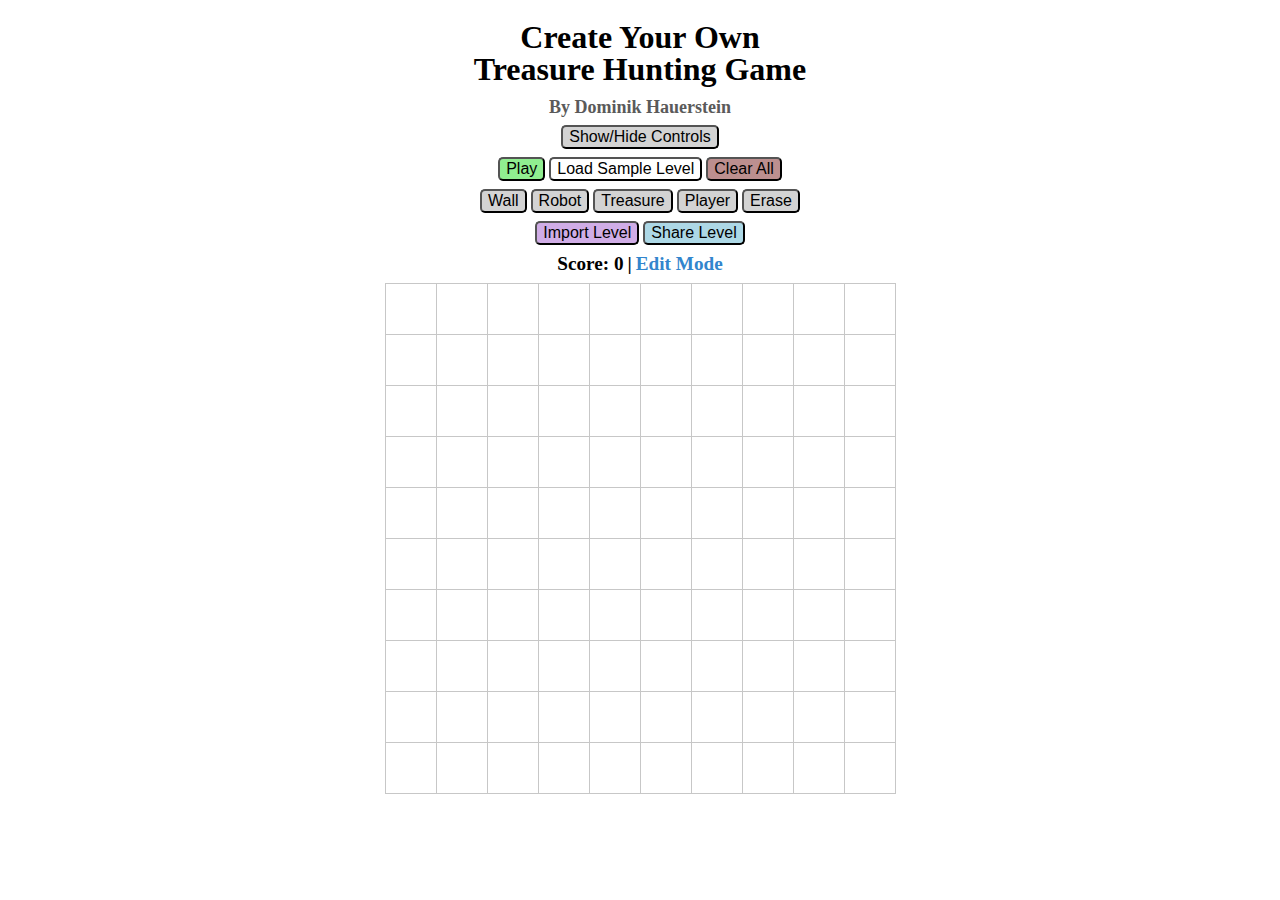
<file: index.html>
<!DOCTYPE html>
<html lang='en-GB' xmlns="http://www.w3.org/1999/html">
    <head>
        <meta charset="utf-8">
        <meta name="viewport" content="width=device-width, initial-scale=1.0, maximum-scale=1.0">
        <link rel="stylesheet" href="src/css/stylesheet.css" type="text/css">
        <title>[Create Your Own] Adventure Game</title>
    </head>
    <body>
        <div style="line-height: 200%">
            <h1>Create Your Own<br/>Treasure Hunting Game</h1>
        </div>
        <div style="line-height: 0">
            <p class="subtitle">By Dominik Hauerstein</p>
        </div>
        <input type="button" class="toggleText" id="btnToggleText" onclick="window.toggleHelpText('ControlsMenu')" value="Show/Hide Controls">
        <div id="ControlsMenu" class="hidden">
            <h3>Edit Mode:</h3>
            <ul>
                <li><b>1-9</b> - Set Treasure Tile, with value based on number pressed.</li>
                <li><b>O</b> - Place an Obstacle (Acts as a wall.)</li>
                <li><b>H</b> - Place the Hero Character (Player)</li>
                <li><b>K</b> - Place a killer robot, which will attempt to prevent the hero from winning.</li>
                <li><b>Enter</b> - Start/Stop Playback</li>
            </ul>
            <h3>Play Mode:</h3>
            <ul>
                <li><b>WASD</b> - Move player one block in corresponding Up, Left, Down, or Right direction.</li>
                <li><b>Win Condition</b> - Win by collection all the treasure, without being hit by the robots.</li>
            </ul>
        </div>
        <br/>
        <div id="board">
            <div>
                <div>
                    <input type="button" id="btnPlay" onclick="window.Game.togglePlayMode(this)" style="background-color: var(--ui-play-button)" value="Play">
                    <input type="button" id="btnSampleLvl" onclick="window.Game.loadSampleLevel()" style="background-color: white" value="Load Sample Level">
                    <input type="button" id="btnClear" onclick="window.Game.clearBoard()" style="background-color: rosybrown" value="Clear All">
                </div>
                <div class="EditUI">
                    <input type="button" class="editMode" id="O" onclick="window.setBuildObjectType(this)" value="Wall">
                    <input type="button" class="editMode" id="K" onclick="window.setBuildObjectType(this)" value="Robot">
                    <input type="button" class="editMode" id="T(1)" onclick="window.setBuildObjectType(this)" value="Treasure">
                    <input type="button" class="editMode" id="H" onclick="window.setBuildObjectType(this)" value="Player">
                    <input type="button" class="editMode" id="E" onclick="window.setBuildObjectType(this)" value="Erase">
                    <div id="sliderContainer">
                        <label id="sliderVal">1</label>
                        <input type="range" min="1" max="9" value="1" class="slider" id="treasureValue"
                        oninput="window.Game.setTreasureVal(this.value, document.getElementById('sliderVal'))">
                    </div>
                </div>
                <div class="EditUI">
                    <input type="button" id="btnShare" onclick="window.Game.importLevel()" style="background-color: rgb(208, 173, 230)" value="Import Level">
                    <input type="button" id="btnShare" onclick="window.Game.shareLevel()" style="background-color: lightblue" value="Share Level">
                </div>
            </div>
            <div id ="PlayUI">
                <label id="score">Score: 0</label>
                <label>|</label>
                <label id="turnIndicator" style="color: var(--ui-edit-turn)">Edit Mode</label>
            </div>
        </div>
        <script src="src/js/lib/easystar.js"></script>
        <script>window.EasyStar = new EasyStar.js();</script>
        <script src="src/js/App.js" type="module"></script>
    </body>
</html>
</file>
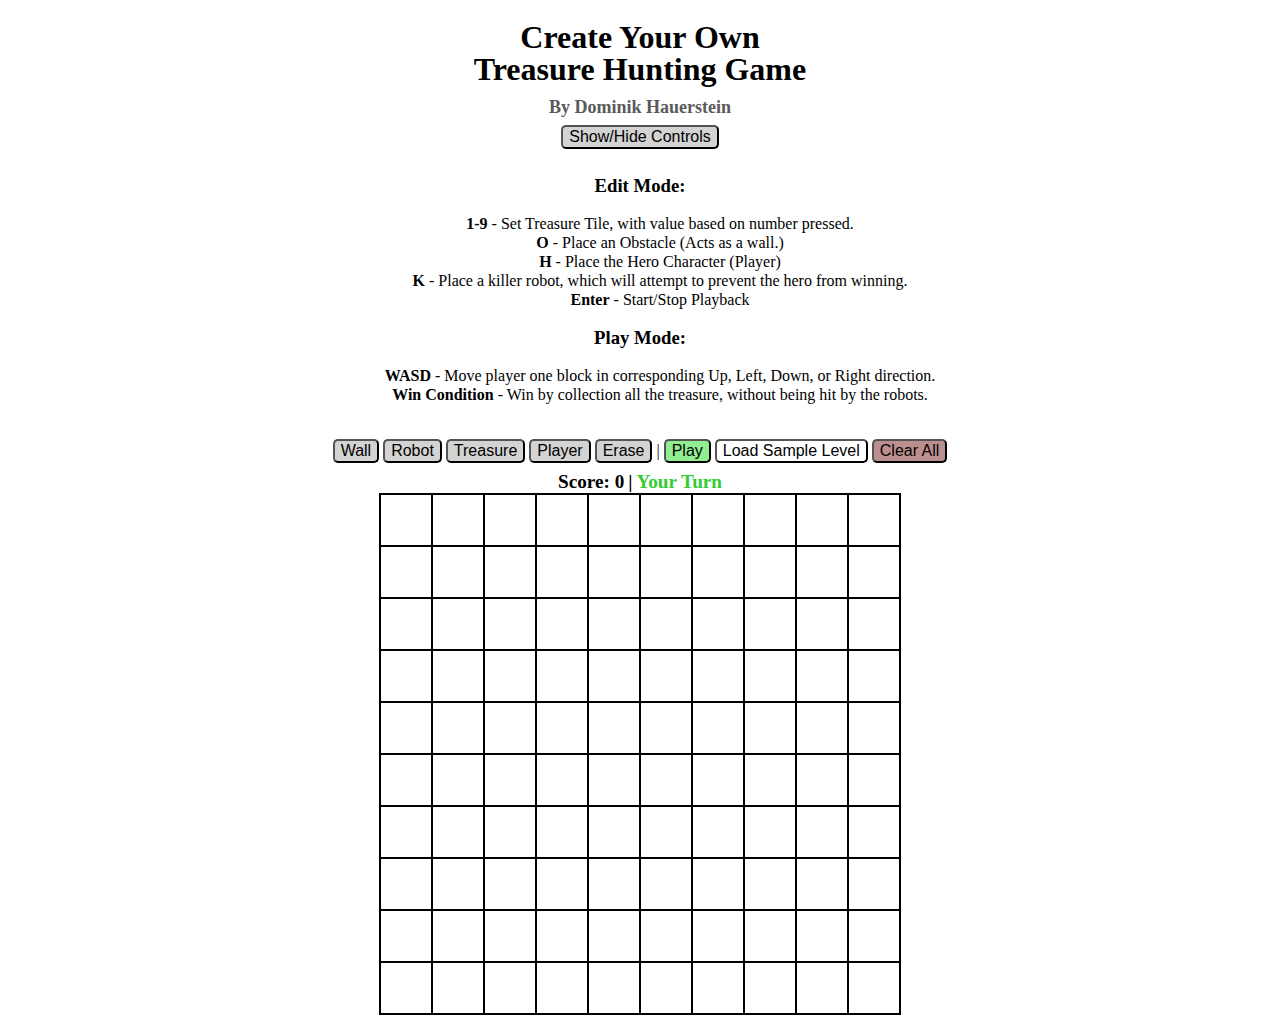
<file: game.html>
<!DOCTYPE html>
<html lang='en-GB' xmlns="http://www.w3.org/1999/html">
    <head>
        <meta charset="utf-8">
        <title>COMP284 Assignment 2 | 201440296</title>
        <link rel="stylesheet" href="stylesheet.css" type="text/css">
    </head>
    <body>
        <div style="line-height: 200%">
            <h1>Create Your Own<br/>Treasure Hunting Game</h1>
        </div>
        <div style="line-height: 0">
            <p style="font-size: 18px; font-weight: bold; color: #5a5a5a">By Dominik Hauerstein</p>
        </div>
        <input type="button" class="toggleText" id="btnToggleText" onclick="toggleHelpText()" value="Show/Hide Controls">
        <div id="ControlsMenu" style="line-height: 120%">
            <h3>Edit Mode:</h3>
            <ul>
                <li><b>1-9</b> - Set Treasure Tile, with value based on number pressed.</li>
                <li><b>O</b> - Place an Obstacle (Acts as a wall.)</li>
                <li><b>H</b> - Place the Hero Character (Player)</li>
                <li><b>K</b> - Place a killer robot, which will attempt to prevent the hero from winning.</li>
                <li><b>Enter</b> - Start/Stop Playback</li>
            </ul>
            <h3>Play Mode:</h3>
            <ul>
                <li><b>WASD</b> - Move player one block in corresponding Up, Left, Down, or Right direction.</li>
                <li><b>Win Condition</b> - Win by collection all the treasure, without being hit by the robots.</li>
            </ul>
        </div>
        <br/>
        <div id="board">
            <div id="EditUI">
                <input type="button" class="editMode" id="o" onclick="setBuildObjectType('o', this)" value="Wall">
                <input type="button" class="editMode" id="k" onclick="setBuildObjectType('k', this)" value="Robot">
                <input type="button" class="editMode" id="t" onclick="setBuildObjectType('t', this)" value="Treasure">
                <input type="button" class="editMode" id="h" onclick="setBuildObjectType('h', this)" value="Player">
                <input type="button" class="editMode" id="e" onclick="setBuildObjectType('e', this)" value="Erase">
                <label>|</label>
                <input type="button" class="playMode" id="btnPlay" onclick="togglePlayMode(this)" style="background-color: lightgreen" value="Play">
                <input type="button" id="btnSampleLvl" onclick="loadSampleLevel()" style="background-color: white" value="Load Sample Level">
                <input type="button" id="btnClear" onclick="clearLevel()" style="background-color: rosybrown" value="Clear All">
                <div id="sliderContainer">
                    <!--suppress HtmlFormInputWithoutLabel -->
                    <input type="range" min="1" max="9" value="1" class="slider" id="treasureValue"
                    oninput="setTreasureVal(this.value)" onchange="setTreasureVal(this.value)">
                    <label id="sliderVal">1</label>
                </div>
            </div>
            <div id ="PlayUI">
                <label id="score" style="font-size: larger; font-weight: bold">Score: 0</label>
                <label style="font-size: larger; font-weight: bold">|</label>
                <label id="turnIndicator" style="font-size: larger; font-weight: bold; color: limegreen">Your Turn</label>
            </div>
            <script src="game.js" type="text/javascript"></script>
        </div>
    </body>
</html>
</file>
<file: src/css/stylesheet.css>
:root {
  --H: #add8e6;
  --E: #fff;
  --O: #808080;
  --K: #f00;
  --T: #ffd700;
  --ui-edit-turn: #3285cd;
  --ui-player-turn: #32cd32;
  --ui-ai-turn: #ba1f1f;
  --ui-play-button: #90ee90;
  --ui-play-button-pressed: #ee9090;
}

* {
  transition: 0.1s;
}

body {
  font-family: "Segoe UI";
  text-align: center;
}

table {
  border: 0.1rem solid black;
  margin: 0.5rem auto;
  border-collapse: collapse;
  border-spacing: 0;
}

td {
  border: 0.01rem solid #c7c7c7;
  height: 3rem;
  width: 3rem;
}

ul {
  list-style-type: none;
}

input {
  background-color: lightgrey;
}

input[type="button"] {
  border-radius: 5px;
  font-size: 16px;
  margin-bottom: 8px;
}

#ControlsMenu {
  line-height: 120%;
}

#sliderContainer {
  margin-bottom: 6px;
  display: none;
}

label {
  font-size: larger;
  font-weight: bold;
}

.hidden {
  display: none;
}

.subtitle {
  font-size: 18px;
  font-weight: bold;
  color: #5a5a5a;
}

@media only screen and (max-width: 950px) {
  td {
    height: 1.5rem;
    width: 1.5rem;
  }
}
</file>
<file: stylesheet.css>
* {
  transition: 0.1s;
}

body {
    font-family: "Segoe UI";
    text-align: center;
}

table, th, td {
    border: 2px solid black;
    margin-left: auto;
    margin-right: auto;
    border-collapse: collapse;
    border-spacing: 0;
}

th, td {
    height: 2em;
    width: 2em;
}

td {
    text-align: center;
    font-size: 24px;
    font-family: "Arial Black";
}

ul {
    list-style-type: none;
}

input {
    background-color: lightgrey;
}

#sliderContainer {
    display: none;
}

input[type="button"] {
  border-radius: 5px;
  font-size: 16px;
  margin-bottom: 8px;
}
</file>
